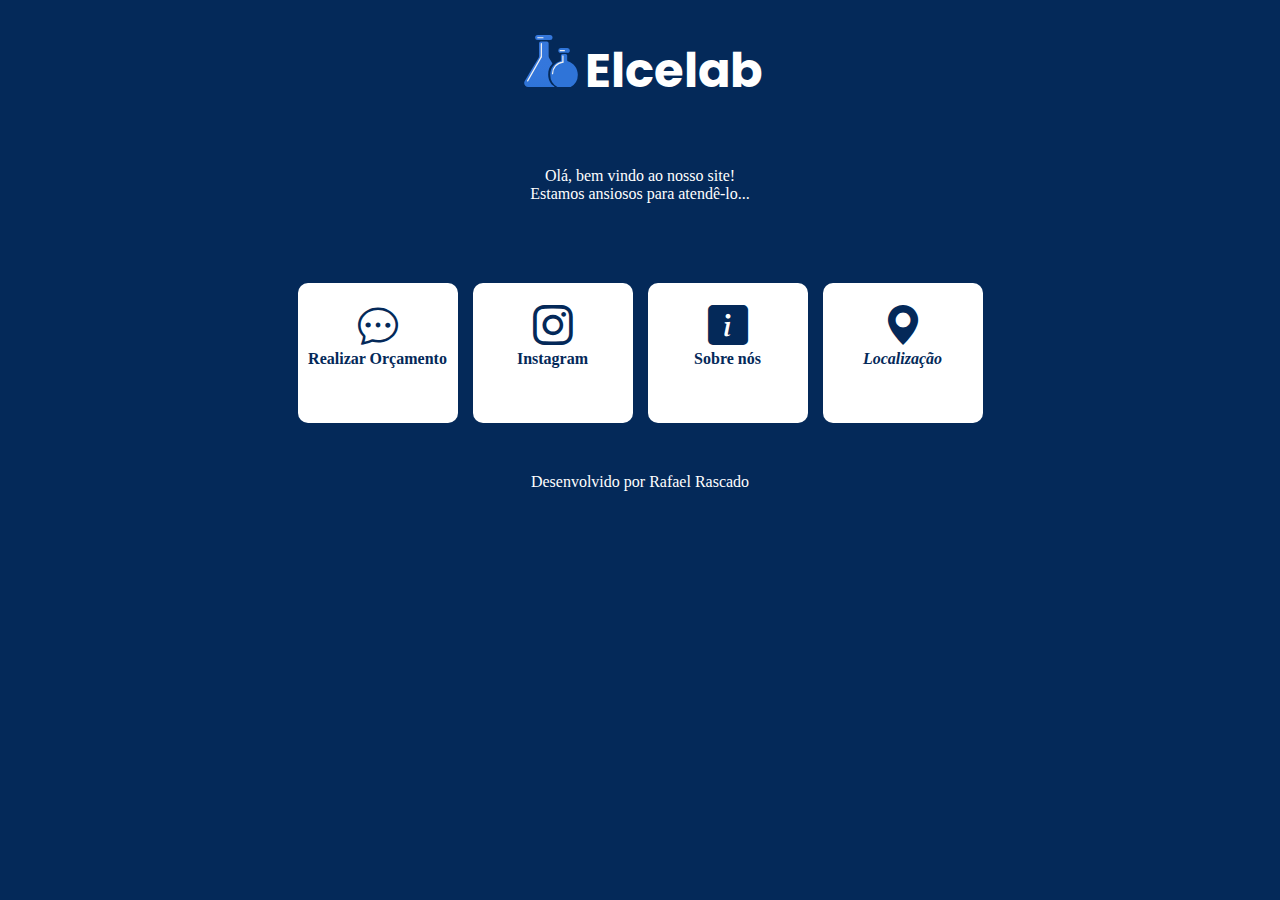
<file: index.html>
<!DOCTYPE html>
<html lang="pt-br">

<head>
    <meta charset="UTF-8">
    <meta http-equiv="X-UA-Compatible" content="IE=edge">
    <meta name="viewport" content="width=device-width, initial-scale=1.0">
    <link rel="stylesheet" href="https://cdn.jsdelivr.net/npm/bootstrap-icons@1.10.5/font/bootstrap-icons.css">
    <link href="https://cdn.jsdelivr.net/npm/bootstrap@5.3.0-alpha3/dist/css/bootstrap.min.css" rel="stylesheet"
        integrity="sha384-KK94CHFLLe+nY2dmCWGMq91rCGa5gtU4mk92HdvYe+M/SXH301p5ILy+dN9+nJOZ" crossorigin="anonymous">
    <link rel="stylesheet" href="assets/css/style.css">
    <link rel="shortcut icon" href="assets/img/logo-parcial.svg" type="image/x-icon">
    <title>Elcelab</title>
</head>

<body>
    <header id="cabecalho">
        <img src="assets/img/logo-parcial.svg" style="width: 68px; height: 52px;" alt="">
        <h1>Elcelab</h1>
    </header>

    <main>
        <p class="bem-vindo">Olá, bem vindo ao nosso site! <br> Estamos ansiosos para atendê-lo... </p>
        <section id="conteudo">
            <div class="div"><a href="Pages/orcamento.html" rel=”noopener”><i class="bi bi-chat-dots"></i><br><span
                        class="servicos">Realizar
                        Orçamento</span></div></a>
            <div class="div"><a href="https://www.instagram.com/elcelab/" target="_blank" rel=”noopener”><i
                        class="bi bi-instagram"></i><br><span class="servicos">Instagram</span></a>
            </div>
            <div class="div"><a href="Pages/sobre.html" rel=”noopener”><i class="bi bi-info-square-fill"></i><br><span
                        class="servicos">Sobre
                        nós</span></div></a>
            <div class="div"><a href="https://goo.gl/maps/GgcEQH2ThDXcpZFM8" target="_blank" rel=”noopener”><i
                        class="bi bi-geo-alt-fill"></i><br><span class="servicos">
                        <address>Localização</address>
                    </span>
            </div></a>
        </section>
    </main>

    <footer>
        <p>Desenvolvido por <a target="_blank" rel=”noopener” href="https://github.com/Rafaelocm">Rafael
                Rascado</a></p>
    </footer>
    <script src="https://cdn.jsdelivr.net/npm/bootstrap@5.3.0-alpha3/dist/js/bootstrap.bundle.min.js"
        integrity="sha384-ENjdO4Dr2bkBIFxQpeoTz1HIcje39Wm4jDKdf19U8gI4ddQ3GYNS7NTKfAdVQSZe"
        crossorigin="anonymous"></script>
</body>

</html>
</file>
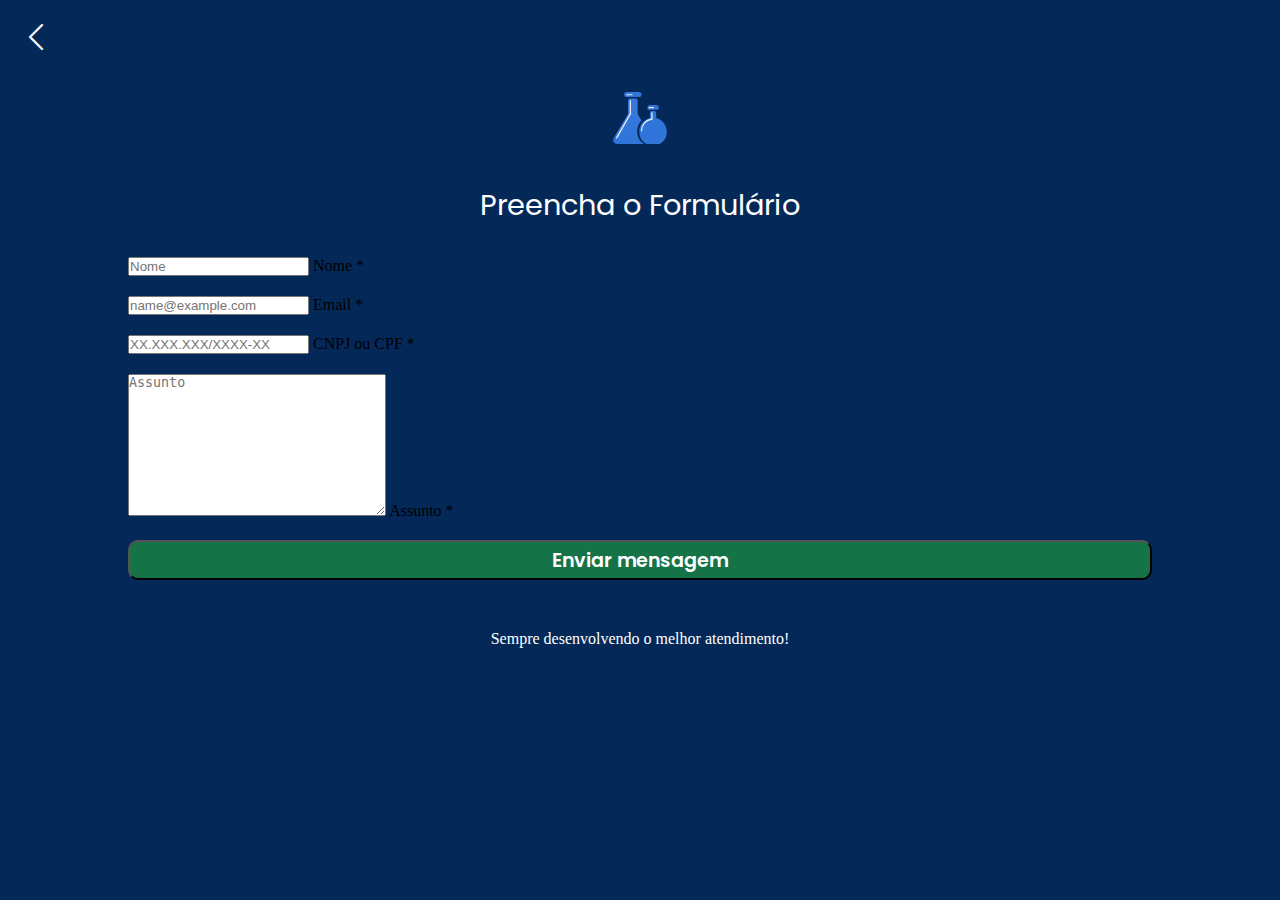
<file: Pages/orcamento.html>
<!DOCTYPE html>
<html lang="pt-br">

<head>
    <meta charset="UTF-8">
    <meta http-equiv="X-UA-Compatible" content="IE=edge">
    <meta name="viewport" content="width=device-width, initial-scale=1.0">
    <link rel="stylesheet" href="https://cdn.jsdelivr.net/npm/bootstrap-icons@1.10.5/font/bootstrap-icons.css">
    <link href="https://cdn.jsdelivr.net/npm/bootstrap@5.3.0-alpha3/dist/css/bootstrap.min.css" rel="stylesheet"
        integrity="sha384-KK94CHFLLe+nY2dmCWGMq91rCGa5gtU4mk92HdvYe+M/SXH301p5ILy+dN9+nJOZ" crossorigin="anonymous">
    <link rel="stylesheet" href="../assets/css/style.css">
    <link rel="shortcut icon" href="../assets/img/logo-parcial.svg" type="image/x-icon">
    <title>Realizar Orçamento</title>
</head>

<body>
    <nav style="padding-top: 20px; padding-left: 20px;">
        <a href="../index.html" rel=”noopener” style="font-size: 2em; color: white;"><i
                class="bi bi-chevron-left"></i></i></a>
    </nav>

    <header id="cabecalho">
        <img src="../assets/img/logo-parcial.svg" style="width: 68px; height: 52px;" alt="">
    </header>

    <main class="sobre">
        <p class="preenchimentoFormulario">Preencha o Formulário</p>

        <div id="alertInformacoes"
            style="display: none; background-color: white; width: 100%; align-items: center; justify-content: center;">
            <p>Olá, por favor informe todas as informações abaixo.</p>
            <button id="alertInfomacoesIncompletas" type="submit"
                style="background-color: black; color: white; width: 40%; height: 40px;">Ok</button>
        </div>

        <form action="#" method="#" class="forms">

            <div class="col-md">
                <div class="form-floating">
                    <input type="text" class="form-control" id="nome" name="nome" placeholder="Nome"
                        aria-labelledby="nome" required>
                    <label for="nome">Nome *</label>
                </div>
            </div>
            <div class="col-md">
                <div class="form-floating">
                    <input type="email" class="form-control" id="email" name="email" placeholder="name@example.com"
                        aria-labelledby="email" required>
                    <label for="email">Email *</label>
                </div>
            </div>
            <div class="col-md">
                <div class="form-floating">
                    <input type="text" class="form-control" id="cnpj" name="cnpj" placeholder="XX.XXX.XXX/XXXX-XX"
                        aria-labelledby="cnpj ou cpf" required>
                    <label for="cnpj">CNPJ ou CPF *</label>
                </div>
            </div>
            <div class="col-md">
                <div class="form-floating">
                    <textarea name="assunto" class="form-control" id="assunto" cols="30" rows="30" placeholder="Assunto"
                        style="height: 140px;" aria-labelledby="Assunto" required></textarea>
                    <label for="assunto">Assunto *</label>
                </div>
            </div>
            <input type="submit" id="submit" class="buttonEnvio" value="Enviar mensagem">
        </form>
    </main>

    <footer>
        <p>Sempre desenvolvendo o melhor atendimento!</p>
    </footer>

    <script src="https://cdn.jsdelivr.net/npm/bootstrap@5.3.0-alpha3/dist/js/bootstrap.bundle.min.js"
        integrity="sha384-ENjdO4Dr2bkBIFxQpeoTz1HIcje39Wm4jDKdf19U8gI4ddQ3GYNS7NTKfAdVQSZe"
        crossorigin="anonymous"></script>
    <script src="../assets/js/script.js"></script>
</body>

</html>
</file>
<file: assets/css/style.css>
@import url('https://fonts.googleapis.com/css2?family=Kaushan+Script&family=Passion+One:wght@400;700;900&family=Poppins:ital,wght@0,100;0,200;0,300;0,400;0,500;0,600;0,700;0,800;0,900;1,100;1,200;1,300;1,400;1,500;1,600;1,700;1,800;1,900&family=Sriracha&family=Work+Sans:wght@100&display=swap');


* {
    margin: 0;
    padding: 0;
}

body {
    overflow-x: hidden;
    background-attachment: fixed;
    background-color: #042959;
}

#cabecalho {
    justify-content: center;
    padding-top: 35px;
    color: white;
    display: flex;
}

#cabecalho h1 {
    margin: 0;
    text-align: center;
    font-family: "Poppins", sans-serif;
    font-weight: bold;
    font-size: 3em
}

main {
    padding-top: 40px;
    max-width: 100%;
    background-color: #042959;
    margin: auto;
}

main>.bem-vindo {
    padding-top: 20px;
    text-align: center;
    color: white;
    font-size: 1em;
}

#conteudo {
    padding-top: 50px;
    max-width: 100%;
    display: flex;
    justify-content: center;
    flex-wrap: wrap;
    row-gap: 30px;
    column-gap: 15px;
    margin-top: 30px;
}

.div {
    border-radius: 10px;
    height: 120px;
    width: 160px;
    background-color: white;
    text-align: center;
    padding-top: 20px;
}

.div a {
    text-decoration: none;
}

.bi-chat-dots,
.bi-instagram,
.bi-info-square-fill,
.bi-geo-alt-fill {
    color: #042959;
    text-align: center;
    font-size: 2.5em;
}

.servicos {
    color: #042959;
    font-weight: bold;
    font-size: 1em;
}

footer {
    margin-top: 50px;
    text-align: center;
    color: white;
}

footer a {
    text-decoration: none;
    color: white;
}

footer a:hover {
    transition-duration: .8s;
    text-decoration: underline;
    color: darkgray;
}

/*pagina orcamento*/
main>.preenchimentoFormulario {
    text-align: center;
    font-size: 1.8em;
    color: white;
    font-family: "Poppins", sans-serif;
}


.forms {
    padding-top: 30px;
    margin: auto;
    flex-direction: column;
    display: flex;
    max-width: 80%;
    gap: 20px;
}


.buttonEnvio {
    border-radius: 10px;
    background-color: #157347;
    color: white;
    font-size: 1.2em;
    height: 40px;
    padding: 0;
    font-family: "Poppins", sans-serif;
    font-weight: 600;
}

.meu-estilo-caixa-dialogo{
    background-color: transparent;
}

/*pagina sobre*/
main .apresentacao {
    padding: 20px 15px;
    text-align: center;
    color: white;
}

main .apresentacao h1 {
    font-family: "Poppins";
    font-weight: bold;
    font-size: 1.2em;
}

main .apresentacao p {
    text-align: center;
    width: 100%;
    font-family: "Poppins";
    font-weight: normal;
    color: white;
    font-size: 1em;
}

#apresentacaoProduto {
    background-color: white;
    margin-bottom: 30px;
}

#apresentacaoProduto h2 {
    text-align: center;
    font-size: 1.2em;
    padding-top: 20px;
    margin: 0;
    font-weight: bold;
}

#apresentacaoProduto .imgApresentacao {
    background-color: #042959c1;
    border-radius: 5px;
}

#apresentacaoLicencas {
    margin-bottom: 7em;
}

#apresentacaoLicencas h2 {
    text-align: center;
    color: white;
    font-size: 1.8em;
    padding-top: 20px;
    margin: 0;
    font-weight: 600;
}

#apresentacaoLicencas p {
    text-align: center;
    color: white;
    font-size: 1em;
    padding-top: 20px;
    margin: 0;
    font-weight: 500;
}

#apresentacaoLicencas button {
    align-items: center;
    width: 100%;
    height: 40px;
    background-color: white;
    border-radius: 5px;
}

#apresentacaoLicencas button:hover {
    transform: scale(1.1);
    transition-duration: 0.8s;
}

#apresentacaoLicencas a {
    color: black;
    font-size: 1.2em;
    text-decoration: none;
}

#apresentacaoLicencas a:hover {
    color: #034dad;
    font-size: 1.2em;
    text-decoration: underline;
}


#apresentacaoFornecedores {
    background-color: white;
    margin-top: 30px;
}

#apresentacaoFornecedores h2 {
    text-align: center;
    font-size: 1.2em;
    padding-top: 20px;
    margin: 0;
    font-weight: bold;
}

swiper-container {
    width: 300px;
    height: 300px;
    padding: 50px;
    padding-top: 20px;
}

swiper-slide {
    padding-top: 30px;
    background-position: center;
    background-size: cover;
    width: 300px;
    height: 300px;
}

swiper-slide img {
    display: block;
    width: 100%;
}
</file>
